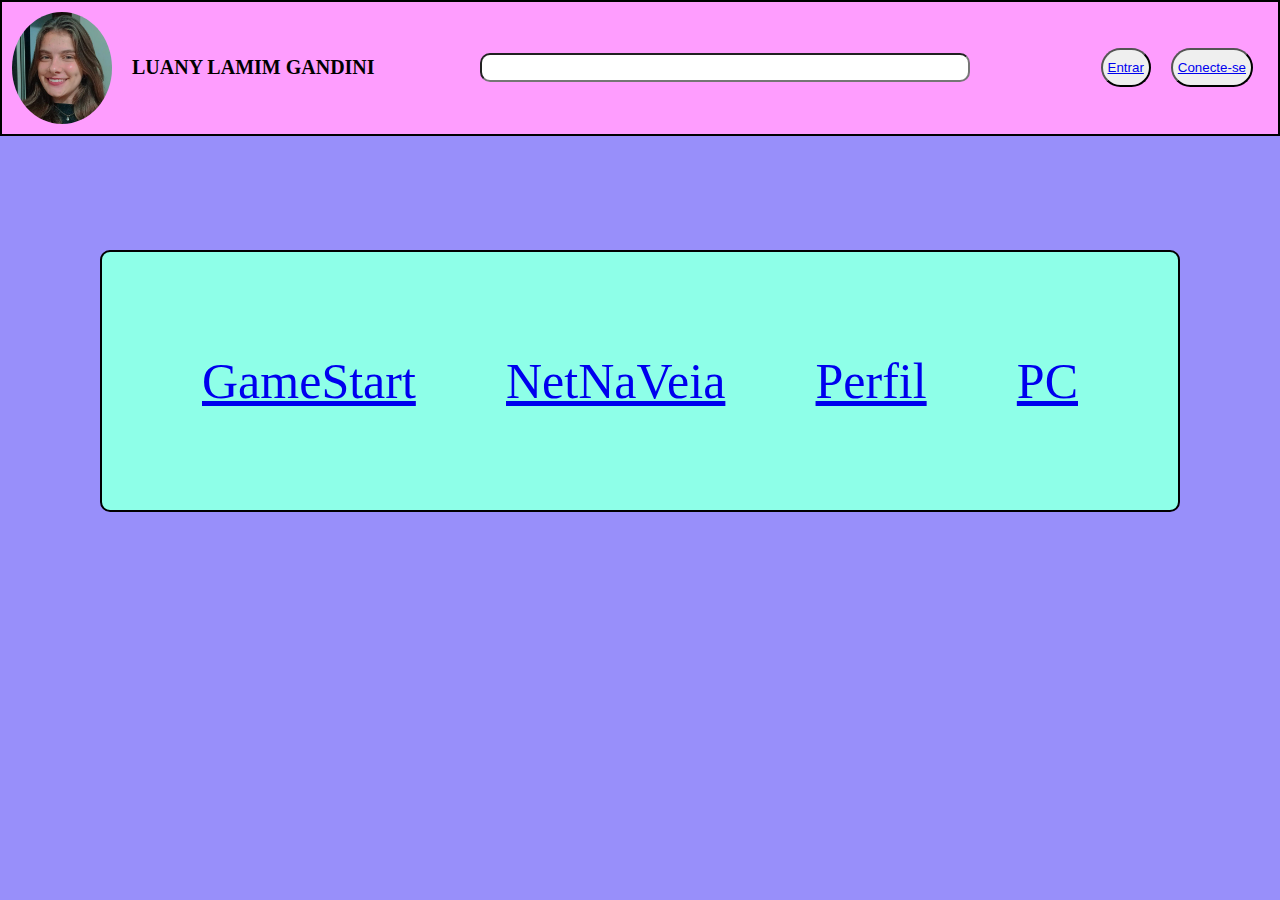
<file: index.html>
<!DOCTYPE html>
<html lang="pt-br">

<head>
    <meta charset="UTF-8">
    <meta http-equiv="X-UA-Compatible" content="IE=edge">
    <meta name="viewport" content="width=device-width, initial-scale=1.0">
    <title>PERFIL</title>
    <link rel="stylesheet" href="./estilo.css">
</head>

<body>
   <div>
         <header>
            <img src="./l.jfif" alt="">
            <h1>LUANY LAMIM GANDINI</h1>
         </header>
        <main>
            <input type="text">
            <link rel="stylesheet" href="../GameStart13.05/index.html">
        </main>
        <footer>
            <button name="button"><a href="https://scontent.fcgh1-1.fna.fbcdn.net/v/t1.6435-9/172962127_1185044915250701_4710377726399609018_n.jpg?_nc_cat=104&ccb=1-7&_nc_sid=973b4a&_nc_ohc=CKXVad998pUAX8MZDS6&_nc_ht=scontent.fcgh1-1.fna&oh=00_AfB4rOV_cl4NeKnK-bPJ7ATH5UUnp_5SgnIohHZk61MUxQ&oe=6442A91A">Entrar</a></button>
            <button name="button"><a href="https://content.invisioncic.com/v310067/monthly_2021_08/image.png.79fa87ab2f2cb4d3987b64b74cc42b9c.png">Conecte-se</a></button>
        </footer>
   </div> 
   <br>
   <br>
    <div class="background">
        <a href="./GameStart13.05/index.html">GameStart</a>
        <a href="./NetNaVeia/index.html">NetNaVeia</a>
        <a href="./Perfil/index.html">Perfil</a>
        <a href="./Site montando PC/index.html">PC</a>
    </div>
</body>
</html>
</file>
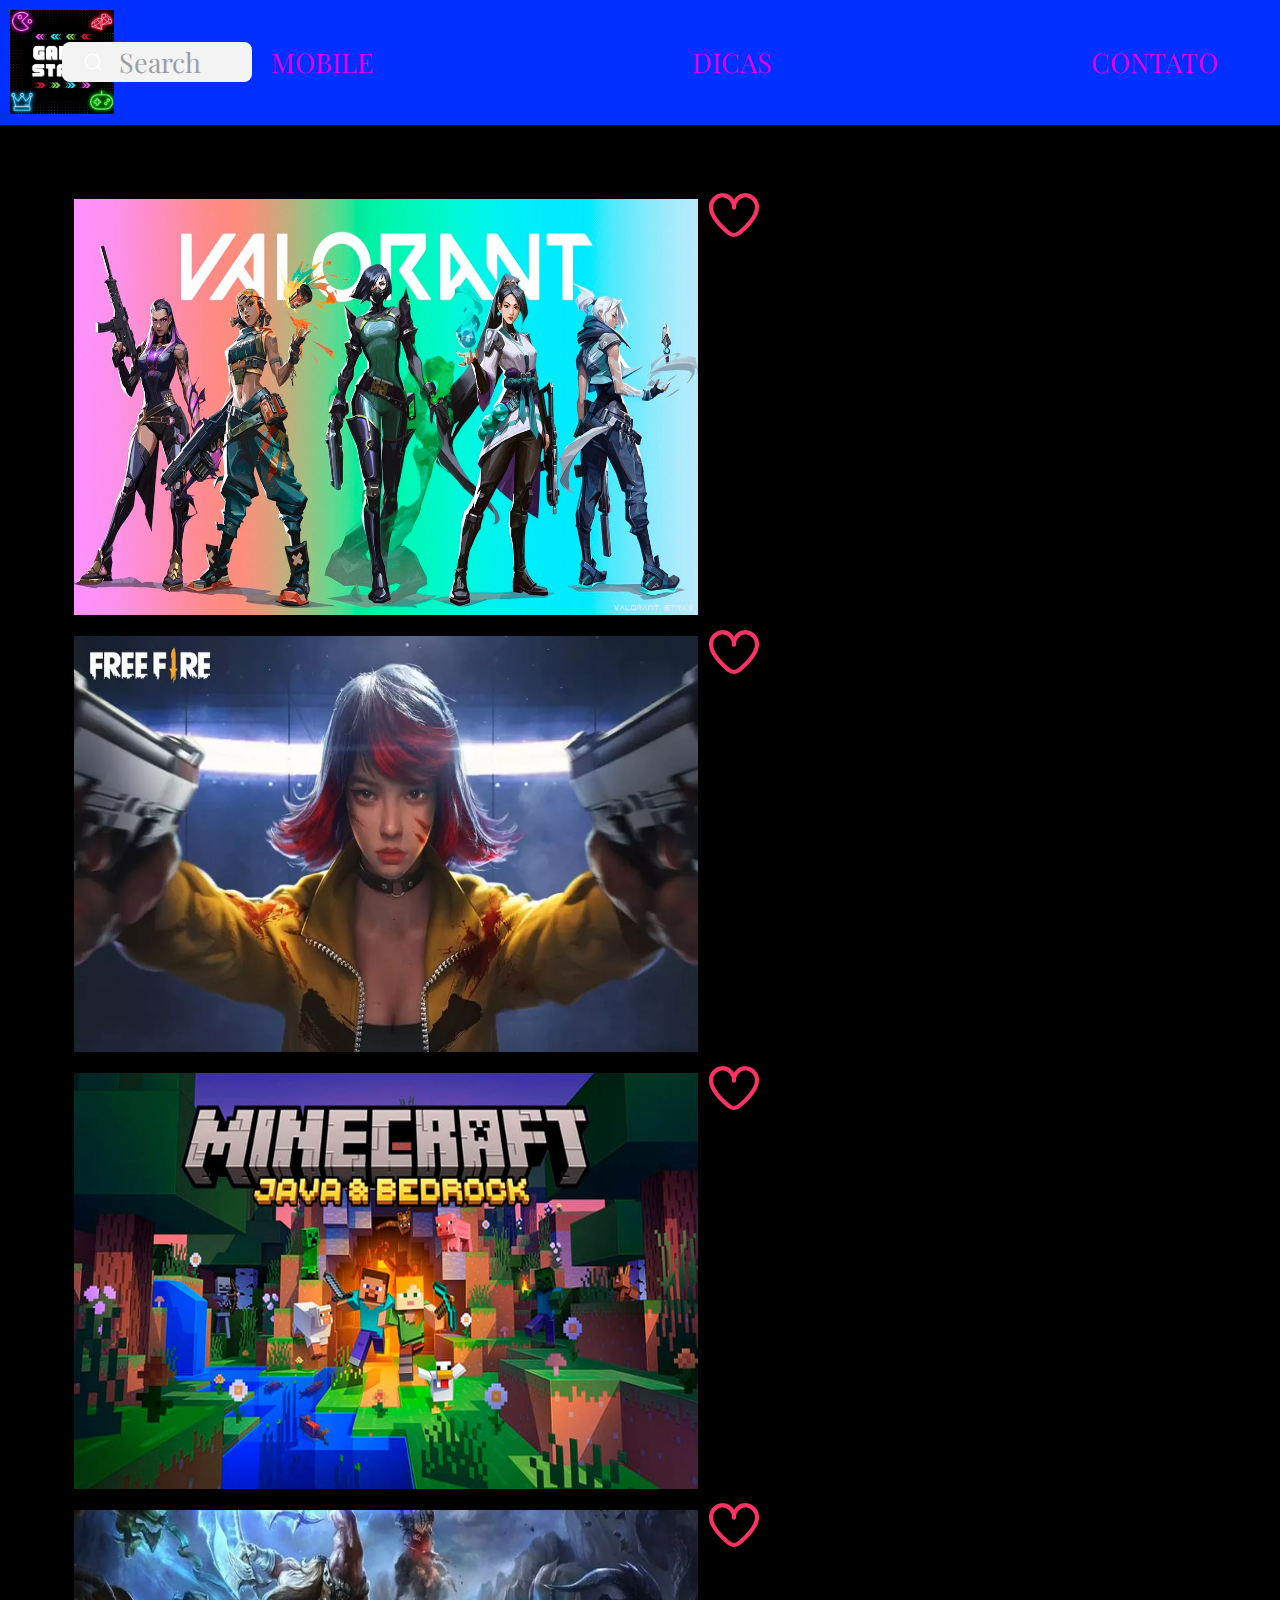
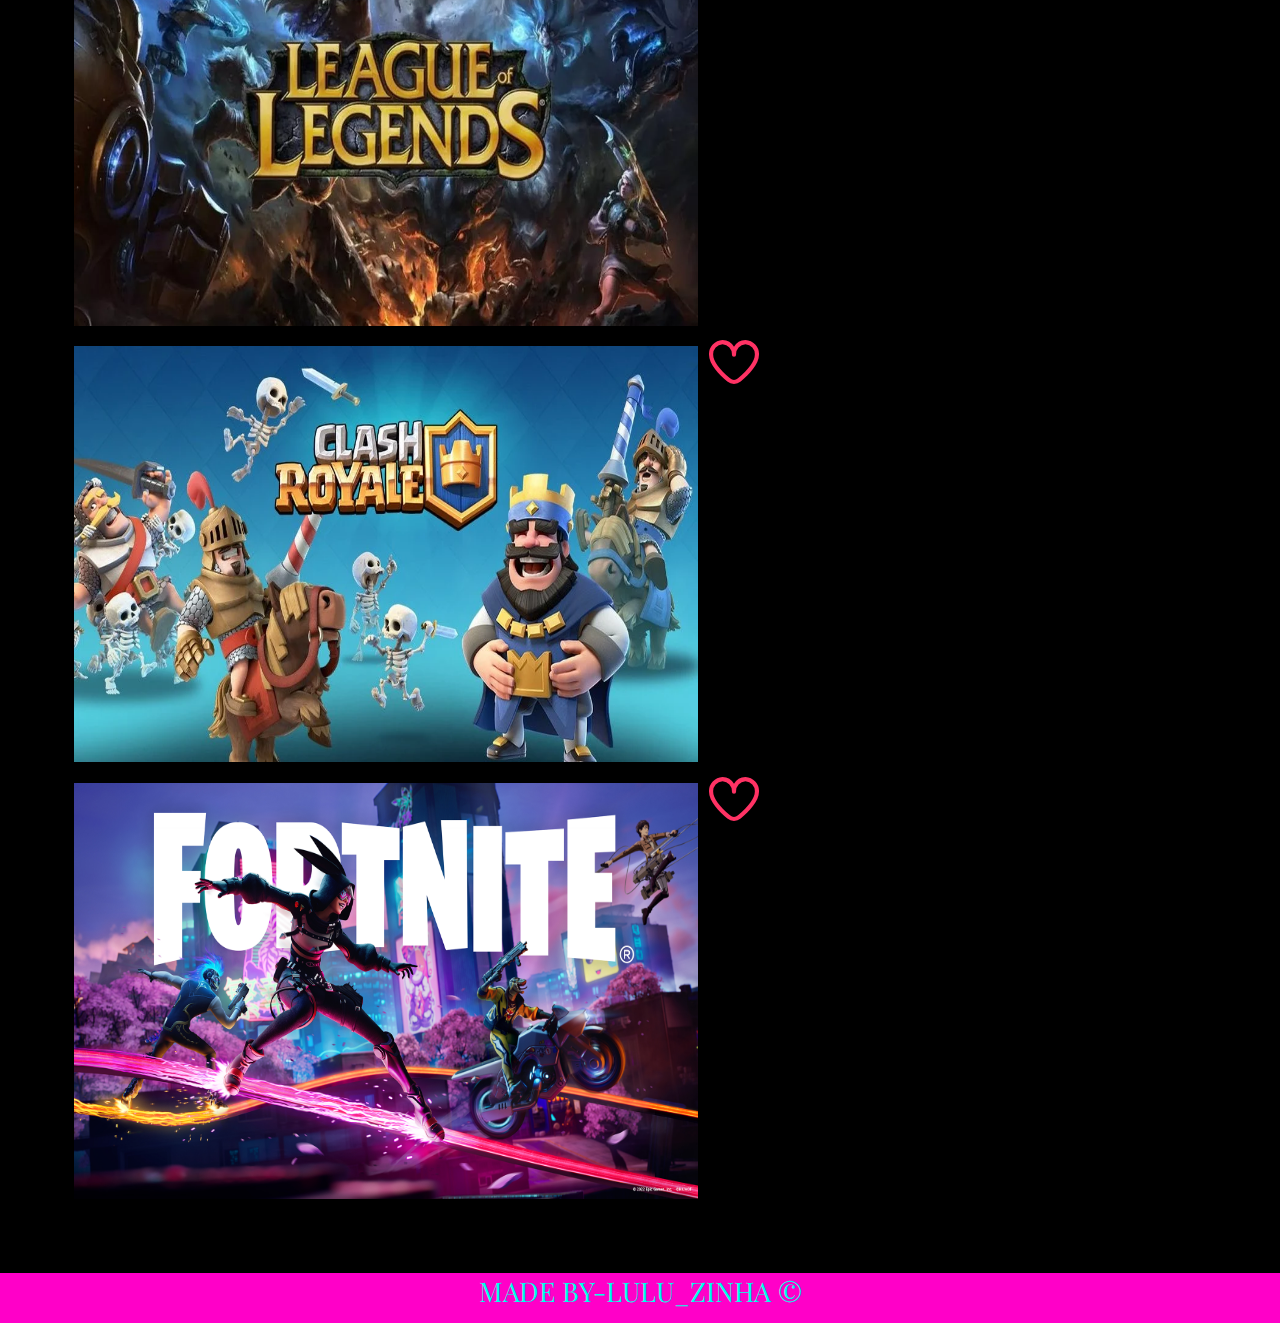
<file: GameStart13.05/index.html>
<!DOCTYPE html>
<html lang="pt-br">
<head>
        <meta name="author" content="Ya Garcia and Lulu_zinha">
             <title>GAMEBStart</title>
             <link rel="stylesheet" href="./css/stylegame.css">
             <link rel="preconnect" href="https://fonts.googleapis.com">
<link rel="preconnect" href="https://fonts.gstatic.com" crossorigin>
<link href="https://fonts.googleapis.com/css2?family=Playfair+Display&display=swap" rel="stylesheet">
</head>

<header>
  <figure>
        <img src="img/LOGO.jpg" alt="desapareceu"
          title="este é o logo do meu site">
  </figure>
  
      <div class="group">
      <svg class="icon" aria-hidden="true" viewBox="0 0 24 24"><g><path d="M21.53 20.47l-3.66-3.66C19.195 15.24 20 13.214 20 11c0-4.97-4.03-9-9-9s-9 4.03-9 9 4.03 9 9 9c2.215 0 4.24-.804 5.808-2.13l3.66 3.66c.147.146.34.22.53.22s.385-.073.53-.22c.295-.293.295-.767.002-1.06zM3.5 11c0-4.135 3.365-7.5 7.5-7.5s7.5 3.365 7.5 7.5-3.365 7.5-7.5 7.5-7.5-3.365-7.5-7.5z"></path></g></svg>
      <input placeholder="Search" type="search" class="input">
    </div>
                    <nav class="menu">
                      <a href="./mobile.html">MOBILE</a>
                      <a href="./dicas.html">DICAS</a>
                      <a href="./contato.html">CONTATO</a>
                    </nav>
      </header>
      <body>
            
                <main class="conteiner">
                  
                  <a href="./pages/valorant.html">  <img src="img/vavab9.png" alt="valorant"> </a>

                  <div class="con-like">
                    <input title="like" type="checkbox" class="like">
                    <div class="checkmark">
                      <svg viewBox="0 0 24 24" class="outline" xmlns="http://www.w3.org/2000/svg">
                        <path d="M17.5,1.917a6.4,6.4,0,0,0-5.5,3.3,6.4,6.4,0,0,0-5.5-3.3A6.8,6.8,0,0,0,0,8.967c0,4.547,4.786,9.513,8.8,12.88a4.974,4.974,0,0,0,6.4,0C19.214,18.48,24,13.514,24,8.967A6.8,6.8,0,0,0,17.5,1.917Zm-3.585,18.4a2.973,2.973,0,0,1-3.83,0C4.947,16.006,2,11.87,2,8.967a4.8,4.8,0,0,1,4.5-5.05A4.8,4.8,0,0,1,11,8.967a1,1,0,0,0,2,0,4.8,4.8,0,0,1,4.5-5.05A4.8,4.8,0,0,1,22,8.967C22,11.87,19.053,16.006,13.915,20.313Z"></path>
                      </svg>
                      <svg viewBox="0 0 24 24" class="filled" xmlns="http://www.w3.org/2000/svg">
                        <path d="M17.5,1.917a6.4,6.4,0,0,0-5.5,3.3,6.4,6.4,0,0,0-5.5-3.3A6.8,6.8,0,0,0,0,8.967c0,4.547,4.786,9.513,8.8,12.88a4.974,4.974,0,0,0,6.4,0C19.214,18.48,24,13.514,24,8.967A6.8,6.8,0,0,0,17.5,1.917Z"></path>
                      </svg>
                      <svg class="celebrate" width="100" height="100" xmlns="http://www.w3.org/2000/svg">
                        <polygon points="10,10 20,20" class="poly"></polygon>
                        <polygon points="10,50 20,50" class="poly"></polygon>
                        <polygon points="20,80 30,70" class="poly"></polygon>
                        <polygon points="90,10 80,20" class="poly"></polygon>
                        <polygon points="90,50 80,50" class="poly"></polygon>
                        <polygon points="80,80 70,70" class="poly"></polygon>
                      </svg>
                    </div>
                  </div>

                  <a href="./pages/freefire.html"><img src="img/free-fire.png" alt="free-fire"></a>

                  <div class="con-like">
                    <input title="like" type="checkbox" class="like">
                    <div class="checkmark">
                      <svg viewBox="0 0 24 24" class="outline" xmlns="http://www.w3.org/2000/svg">
                        <path d="M17.5,1.917a6.4,6.4,0,0,0-5.5,3.3,6.4,6.4,0,0,0-5.5-3.3A6.8,6.8,0,0,0,0,8.967c0,4.547,4.786,9.513,8.8,12.88a4.974,4.974,0,0,0,6.4,0C19.214,18.48,24,13.514,24,8.967A6.8,6.8,0,0,0,17.5,1.917Zm-3.585,18.4a2.973,2.973,0,0,1-3.83,0C4.947,16.006,2,11.87,2,8.967a4.8,4.8,0,0,1,4.5-5.05A4.8,4.8,0,0,1,11,8.967a1,1,0,0,0,2,0,4.8,4.8,0,0,1,4.5-5.05A4.8,4.8,0,0,1,22,8.967C22,11.87,19.053,16.006,13.915,20.313Z"></path>
                      </svg>
                      <svg viewBox="0 0 24 24" class="filled" xmlns="http://www.w3.org/2000/svg">
                        <path d="M17.5,1.917a6.4,6.4,0,0,0-5.5,3.3,6.4,6.4,0,0,0-5.5-3.3A6.8,6.8,0,0,0,0,8.967c0,4.547,4.786,9.513,8.8,12.88a4.974,4.974,0,0,0,6.4,0C19.214,18.48,24,13.514,24,8.967A6.8,6.8,0,0,0,17.5,1.917Z"></path>
                      </svg>
                      <svg class="celebrate" width="100" height="100" xmlns="http://www.w3.org/2000/svg">
                        <polygon points="10,10 20,20" class="poly"></polygon>
                        <polygon points="10,50 20,50" class="poly"></polygon>
                        <polygon points="20,80 30,70" class="poly"></polygon>
                        <polygon points="90,10 80,20" class="poly"></polygon>
                        <polygon points="90,50 80,50" class="poly"></polygon>
                        <polygon points="80,80 70,70" class="poly"></polygon>
                      </svg>
                    </div>
                  </div>
                    
                  <a href="./pages/minecraft.html"><img src="img/Minecraft.jpg" alt="Minecraft"></a>

                  <div class="con-like">
                    <input title="like" type="checkbox" class="like">
                    <div class="checkmark">
                      <svg viewBox="0 0 24 24" class="outline" xmlns="http://www.w3.org/2000/svg">
                        <path d="M17.5,1.917a6.4,6.4,0,0,0-5.5,3.3,6.4,6.4,0,0,0-5.5-3.3A6.8,6.8,0,0,0,0,8.967c0,4.547,4.786,9.513,8.8,12.88a4.974,4.974,0,0,0,6.4,0C19.214,18.48,24,13.514,24,8.967A6.8,6.8,0,0,0,17.5,1.917Zm-3.585,18.4a2.973,2.973,0,0,1-3.83,0C4.947,16.006,2,11.87,2,8.967a4.8,4.8,0,0,1,4.5-5.05A4.8,4.8,0,0,1,11,8.967a1,1,0,0,0,2,0,4.8,4.8,0,0,1,4.5-5.05A4.8,4.8,0,0,1,22,8.967C22,11.87,19.053,16.006,13.915,20.313Z"></path>
                      </svg>
                      <svg viewBox="0 0 24 24" class="filled" xmlns="http://www.w3.org/2000/svg">
                        <path d="M17.5,1.917a6.4,6.4,0,0,0-5.5,3.3,6.4,6.4,0,0,0-5.5-3.3A6.8,6.8,0,0,0,0,8.967c0,4.547,4.786,9.513,8.8,12.88a4.974,4.974,0,0,0,6.4,0C19.214,18.48,24,13.514,24,8.967A6.8,6.8,0,0,0,17.5,1.917Z"></path>
                      </svg>
                      <svg class="celebrate" width="100" height="100" xmlns="http://www.w3.org/2000/svg">
                        <polygon points="10,10 20,20" class="poly"></polygon>
                        <polygon points="10,50 20,50" class="poly"></polygon>
                        <polygon points="20,80 30,70" class="poly"></polygon>
                        <polygon points="90,10 80,20" class="poly"></polygon>
                        <polygon points="90,50 80,50" class="poly"></polygon>
                        <polygon points="80,80 70,70" class="poly"></polygon>
                      </svg>
                    </div>
                  </div>

                  <a href="./pages/lol.html"><img src="img/league-of-legends.png" alt="LOL"></a>

                  <div class="con-like">
                    <input title="like" type="checkbox" class="like">
                    <div class="checkmark">
                      <svg viewBox="0 0 24 24" class="outline" xmlns="http://www.w3.org/2000/svg">
                        <path d="M17.5,1.917a6.4,6.4,0,0,0-5.5,3.3,6.4,6.4,0,0,0-5.5-3.3A6.8,6.8,0,0,0,0,8.967c0,4.547,4.786,9.513,8.8,12.88a4.974,4.974,0,0,0,6.4,0C19.214,18.48,24,13.514,24,8.967A6.8,6.8,0,0,0,17.5,1.917Zm-3.585,18.4a2.973,2.973,0,0,1-3.83,0C4.947,16.006,2,11.87,2,8.967a4.8,4.8,0,0,1,4.5-5.05A4.8,4.8,0,0,1,11,8.967a1,1,0,0,0,2,0,4.8,4.8,0,0,1,4.5-5.05A4.8,4.8,0,0,1,22,8.967C22,11.87,19.053,16.006,13.915,20.313Z"></path>
                      </svg>
                      <svg viewBox="0 0 24 24" class="filled" xmlns="http://www.w3.org/2000/svg">
                        <path d="M17.5,1.917a6.4,6.4,0,0,0-5.5,3.3,6.4,6.4,0,0,0-5.5-3.3A6.8,6.8,0,0,0,0,8.967c0,4.547,4.786,9.513,8.8,12.88a4.974,4.974,0,0,0,6.4,0C19.214,18.48,24,13.514,24,8.967A6.8,6.8,0,0,0,17.5,1.917Z"></path>
                      </svg>
                      <svg class="celebrate" width="100" height="100" xmlns="http://www.w3.org/2000/svg">
                        <polygon points="10,10 20,20" class="poly"></polygon>
                        <polygon points="10,50 20,50" class="poly"></polygon>
                        <polygon points="20,80 30,70" class="poly"></polygon>
                        <polygon points="90,10 80,20" class="poly"></polygon>
                        <polygon points="90,50 80,50" class="poly"></polygon>
                        <polygon points="80,80 70,70" class="poly"></polygon>
                      </svg>
                    </div>
                  </div>

                  <a href="./pages/clash.html"><img src="img/clash.png" alt="clash"></a>

                  <div class="con-like">
                    <input title="like" type="checkbox" class="like">
                    <div class="checkmark">
                      <svg viewBox="0 0 24 24" class="outline" xmlns="http://www.w3.org/2000/svg">
                        <path d="M17.5,1.917a6.4,6.4,0,0,0-5.5,3.3,6.4,6.4,0,0,0-5.5-3.3A6.8,6.8,0,0,0,0,8.967c0,4.547,4.786,9.513,8.8,12.88a4.974,4.974,0,0,0,6.4,0C19.214,18.48,24,13.514,24,8.967A6.8,6.8,0,0,0,17.5,1.917Zm-3.585,18.4a2.973,2.973,0,0,1-3.83,0C4.947,16.006,2,11.87,2,8.967a4.8,4.8,0,0,1,4.5-5.05A4.8,4.8,0,0,1,11,8.967a1,1,0,0,0,2,0,4.8,4.8,0,0,1,4.5-5.05A4.8,4.8,0,0,1,22,8.967C22,11.87,19.053,16.006,13.915,20.313Z"></path>
                      </svg>
                      <svg viewBox="0 0 24 24" class="filled" xmlns="http://www.w3.org/2000/svg">
                        <path d="M17.5,1.917a6.4,6.4,0,0,0-5.5,3.3,6.4,6.4,0,0,0-5.5-3.3A6.8,6.8,0,0,0,0,8.967c0,4.547,4.786,9.513,8.8,12.88a4.974,4.974,0,0,0,6.4,0C19.214,18.48,24,13.514,24,8.967A6.8,6.8,0,0,0,17.5,1.917Z"></path>
                      </svg>
                      <svg class="celebrate" width="100" height="100" xmlns="http://www.w3.org/2000/svg">
                        <polygon points="10,10 20,20" class="poly"></polygon>
                        <polygon points="10,50 20,50" class="poly"></polygon>
                        <polygon points="20,80 30,70" class="poly"></polygon>
                        <polygon points="90,10 80,20" class="poly"></polygon>
                        <polygon points="90,50 80,50" class="poly"></polygon>
                        <polygon points="80,80 70,70" class="poly"></polygon>
                      </svg>
                    </div>
                  </div>
                        
                  <a href="./pages/fortnite.html"><img src="img/fortnite.png" alt="fortnite"></a>

                  <div class="con-like">
                    <input title="like" type="checkbox" class="like">
                    <div class="checkmark">
                      <svg viewBox="0 0 24 24" class="outline" xmlns="http://www.w3.org/2000/svg">
                        <path d="M17.5,1.917a6.4,6.4,0,0,0-5.5,3.3,6.4,6.4,0,0,0-5.5-3.3A6.8,6.8,0,0,0,0,8.967c0,4.547,4.786,9.513,8.8,12.88a4.974,4.974,0,0,0,6.4,0C19.214,18.48,24,13.514,24,8.967A6.8,6.8,0,0,0,17.5,1.917Zm-3.585,18.4a2.973,2.973,0,0,1-3.83,0C4.947,16.006,2,11.87,2,8.967a4.8,4.8,0,0,1,4.5-5.05A4.8,4.8,0,0,1,11,8.967a1,1,0,0,0,2,0,4.8,4.8,0,0,1,4.5-5.05A4.8,4.8,0,0,1,22,8.967C22,11.87,19.053,16.006,13.915,20.313Z"></path>
                      </svg>
                      <svg viewBox="0 0 24 24" class="filled" xmlns="http://www.w3.org/2000/svg">
                        <path d="M17.5,1.917a6.4,6.4,0,0,0-5.5,3.3,6.4,6.4,0,0,0-5.5-3.3A6.8,6.8,0,0,0,0,8.967c0,4.547,4.786,9.513,8.8,12.88a4.974,4.974,0,0,0,6.4,0C19.214,18.48,24,13.514,24,8.967A6.8,6.8,0,0,0,17.5,1.917Z"></path>
                      </svg>
                      <svg class="celebrate" width="100" height="100" xmlns="http://www.w3.org/2000/svg">
                        <polygon points="10,10 20,20" class="poly"></polygon>
                        <polygon points="10,50 20,50" class="poly"></polygon>
                        <polygon points="20,80 30,70" class="poly"></polygon>
                        <polygon points="90,10 80,20" class="poly"></polygon>
                        <polygon points="90,50 80,50" class="poly"></polygon>
                        <polygon points="80,80 70,70" class="poly"></polygon>
                      </svg>
                    </div>
                  </div>
                  
                </main>
      </body> 
    <footer>
          <p> MADE BY-LULU_ZINHA &copy;</p>
    </footer>
</html>
</file>
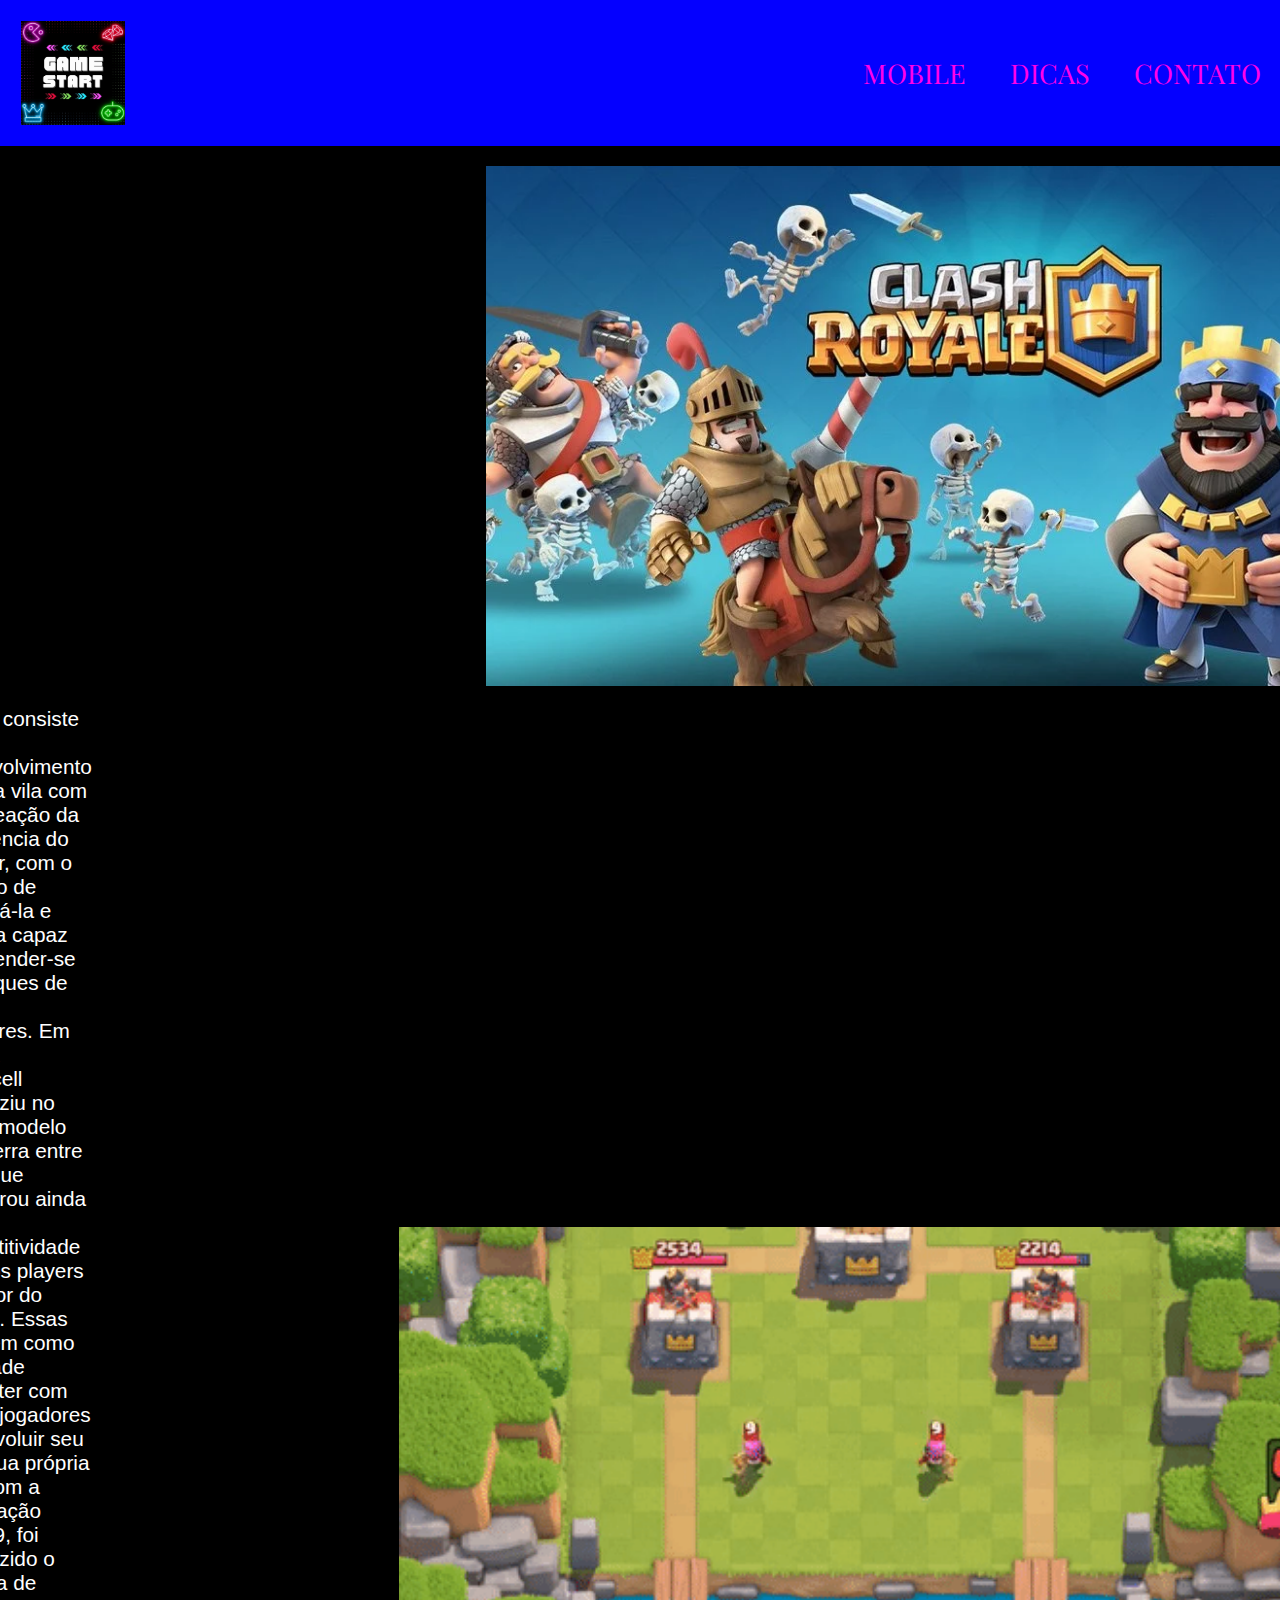
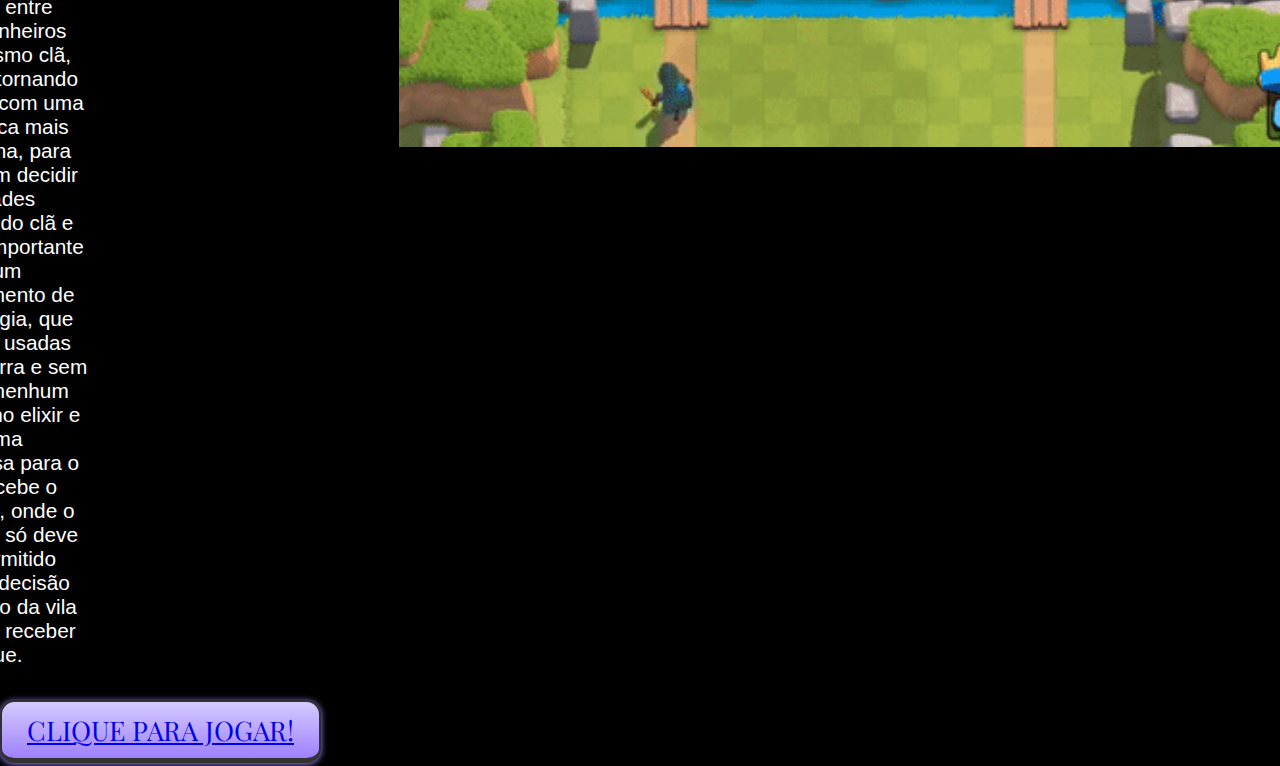
<file: GameStart13.05/pages/clash.html>
<!DOCTYPE html>
<html lang="pt-BR">
<head>
    <title>GameStart</title>
    <link rel="stylesheet" href="../css/pages.css">
    <link rel="preconnect" href="https://fonts.googleapis.com">
<link rel="preconnect" href="https://fonts.gstatic.com" crossorigin>
<link href="https://fonts.googleapis.com/css2?family=Playfair+Display&display=swap" rel="stylesheet">
</head>
</head>
<div>
    <header>
        <figure>
            <a href="../index.html"><img src="../img/LOGO.jpg" alt="desapareceu"></a>         
        </figure>
        <nav>
            <a href="./mobile.html">MOBILE</a>
            <a href="./dicas.html">DICAS</a>
            <a href="./contato.html">CONTATO</a>
        </nav>
    </div>
    </header>
     <body>
        <article>
            <img class="tres" src="../img/clash.png" alt="clash"> 
            <p>
                O jogo consiste no desenvolvimento de uma vila com a nomeação da preferência do jogador, com o objetivo de melhorá-la e torná-la capaz de defender-se de ataques de outros jogadores. 
                Em 2014 a Supercell introduziu no jogo o modelo de Guerra entre Clãs, que aprimorou ainda mais a competitividade entre os players ao redor do mundo. Essas vilas tem como finalidade combater com outros jogadores para evoluir seu clã e sua própria vila. 
                Com a atualização 8.332.9, foi introduzido o sistema de ataque entre companheiros do mesmo clã, assim tornando o jogo com uma dinâmica mais moderna, para também decidir rivalidades dentro do clã e mais importante como um treinamento de estratégia, 
                que seriam usadas na guerra e sem haver nenhum custo no elixir e nenhuma despesa para o que recebe o ataque, onde o ataque só deve ser permitido com a decisão do dono da vila que irá receber o ataque.
            <img class= "dois" src="../gif/clash.gif" alt="clash"></a>
        
            <div class="container">
                <br>
                <button><a href="https://clash.com/pt">CLIQUE PARA JOGAR!</a></button>
              
              </div>
        
        </article>
       
     </body>

</html>
</file>
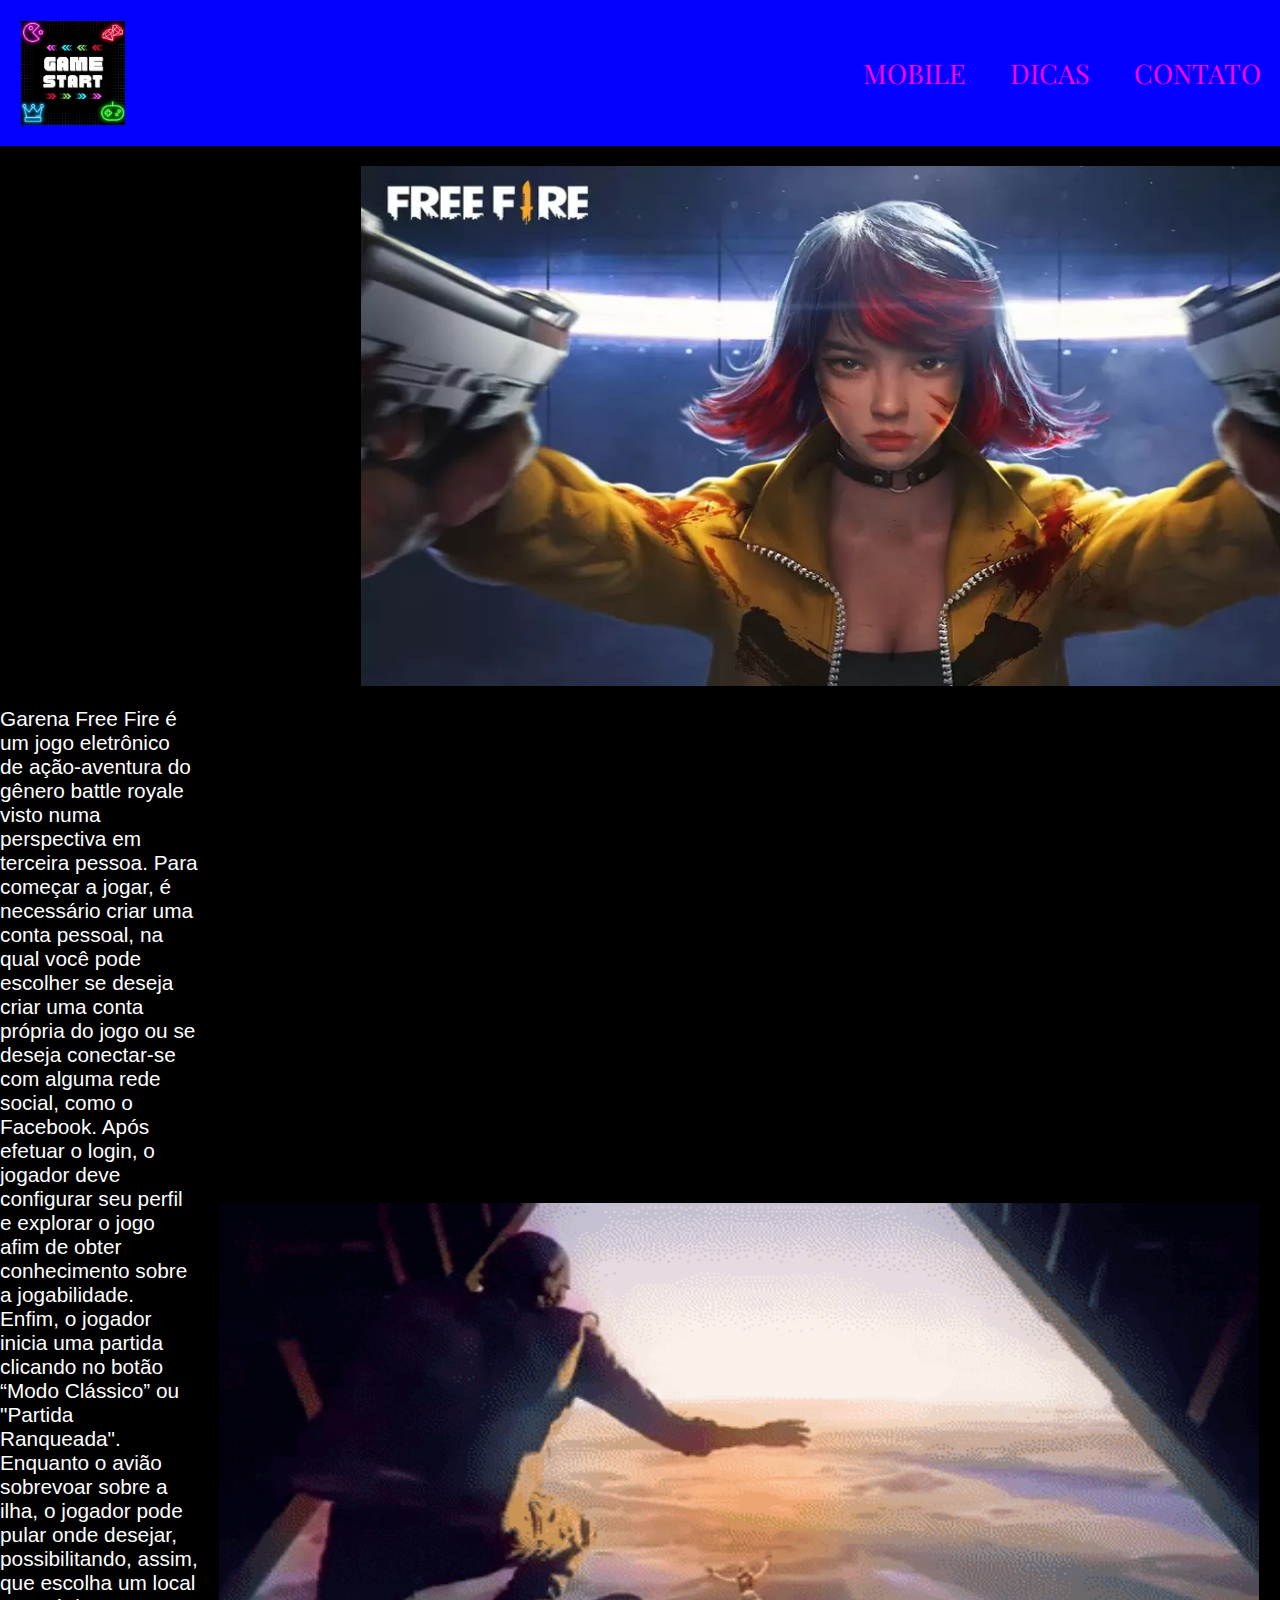
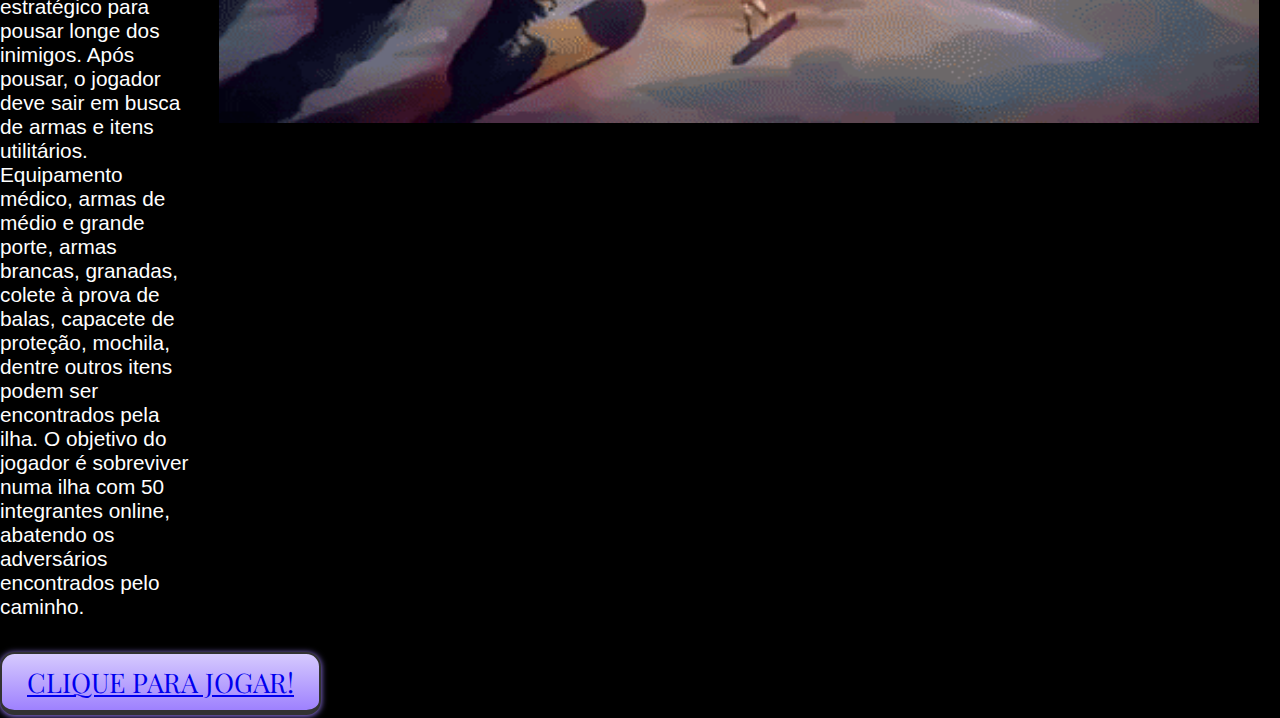
<file: GameStart13.05/pages/freefire.html>
<!DOCTYPE html>
<html lang="pt-BR">
<head>
    <title>GameStart</title>
    <link rel="stylesheet" href="../css/pages.css">
    <link rel="preconnect" href="https://fonts.googleapis.com">
<link rel="preconnect" href="https://fonts.gstatic.com" crossorigin>
<link href="https://fonts.googleapis.com/css2?family=Playfair+Display&display=swap" rel="stylesheet">
</head>
</head>
<div>
    <header>
        <figure>
            <a href="../index.html"><img src="../img/LOGO.jpg" alt="desapareceu"></a>         
        </figure>
        <nav>
            <a href="./mobile.html">MOBILE</a>
            <a href="./dicas.html">DICAS</a>
            <a href="./contato.html">CONTATO</a>
        </nav>
    </div>
    </header>
     <body>
        <article>
            <a href=""> <img class="ff" src="../img/free-fire.png" alt="freefire"></a> 
            <p>
                Garena Free Fire é um jogo eletrônico de ação-aventura do gênero battle royale visto numa perspectiva em terceira pessoa. 
                Para começar a jogar, é necessário criar uma conta pessoal, na qual você pode escolher se deseja criar uma conta própria do jogo ou se deseja conectar-se com alguma rede social, como o Facebook.
                Após efetuar o login, o jogador deve configurar seu perfil e explorar o jogo afim de obter conhecimento sobre a jogabilidade. Enfim, o jogador inicia uma partida clicando no botão “Modo Clássico” ou "Partida Ranqueada".
                Enquanto o avião sobrevoar sobre a ilha, o jogador pode pular onde desejar, possibilitando, assim, que escolha um local estratégico para pousar longe dos inimigos. Após pousar, o jogador deve sair em busca de armas e itens utilitários. 
                Equipamento médico, armas de médio e grande porte, armas brancas, granadas, colete à prova de balas, capacete de proteção, mochila, dentre outros itens podem ser encontrados pela ilha. 
                O objetivo do jogador é sobreviver numa ilha com 50 integrantes online, abatendo os adversários encontrados pelo caminho.
            <a href=""> <img class="free" src="../gif/free fire.gif" alt="free fire"></a>
        
            <div class="container">
                <br>
                <button><a href="https://www.ld-space.com/br/games/mobile/free-fire?channel=900057&gclid=CjwKCAjw9pGjBhB-EiwAa5jl3CVsPmADMVRx0lPqCN1VKJv17OGFFbK-Ppdyijacy8tpPlzkqzJgHBoCbz4QAvD_BwE">CLIQUE PARA JOGAR!</a></button>
              
              </div>
        
        </article>
       
     </body>

</html>
</file>
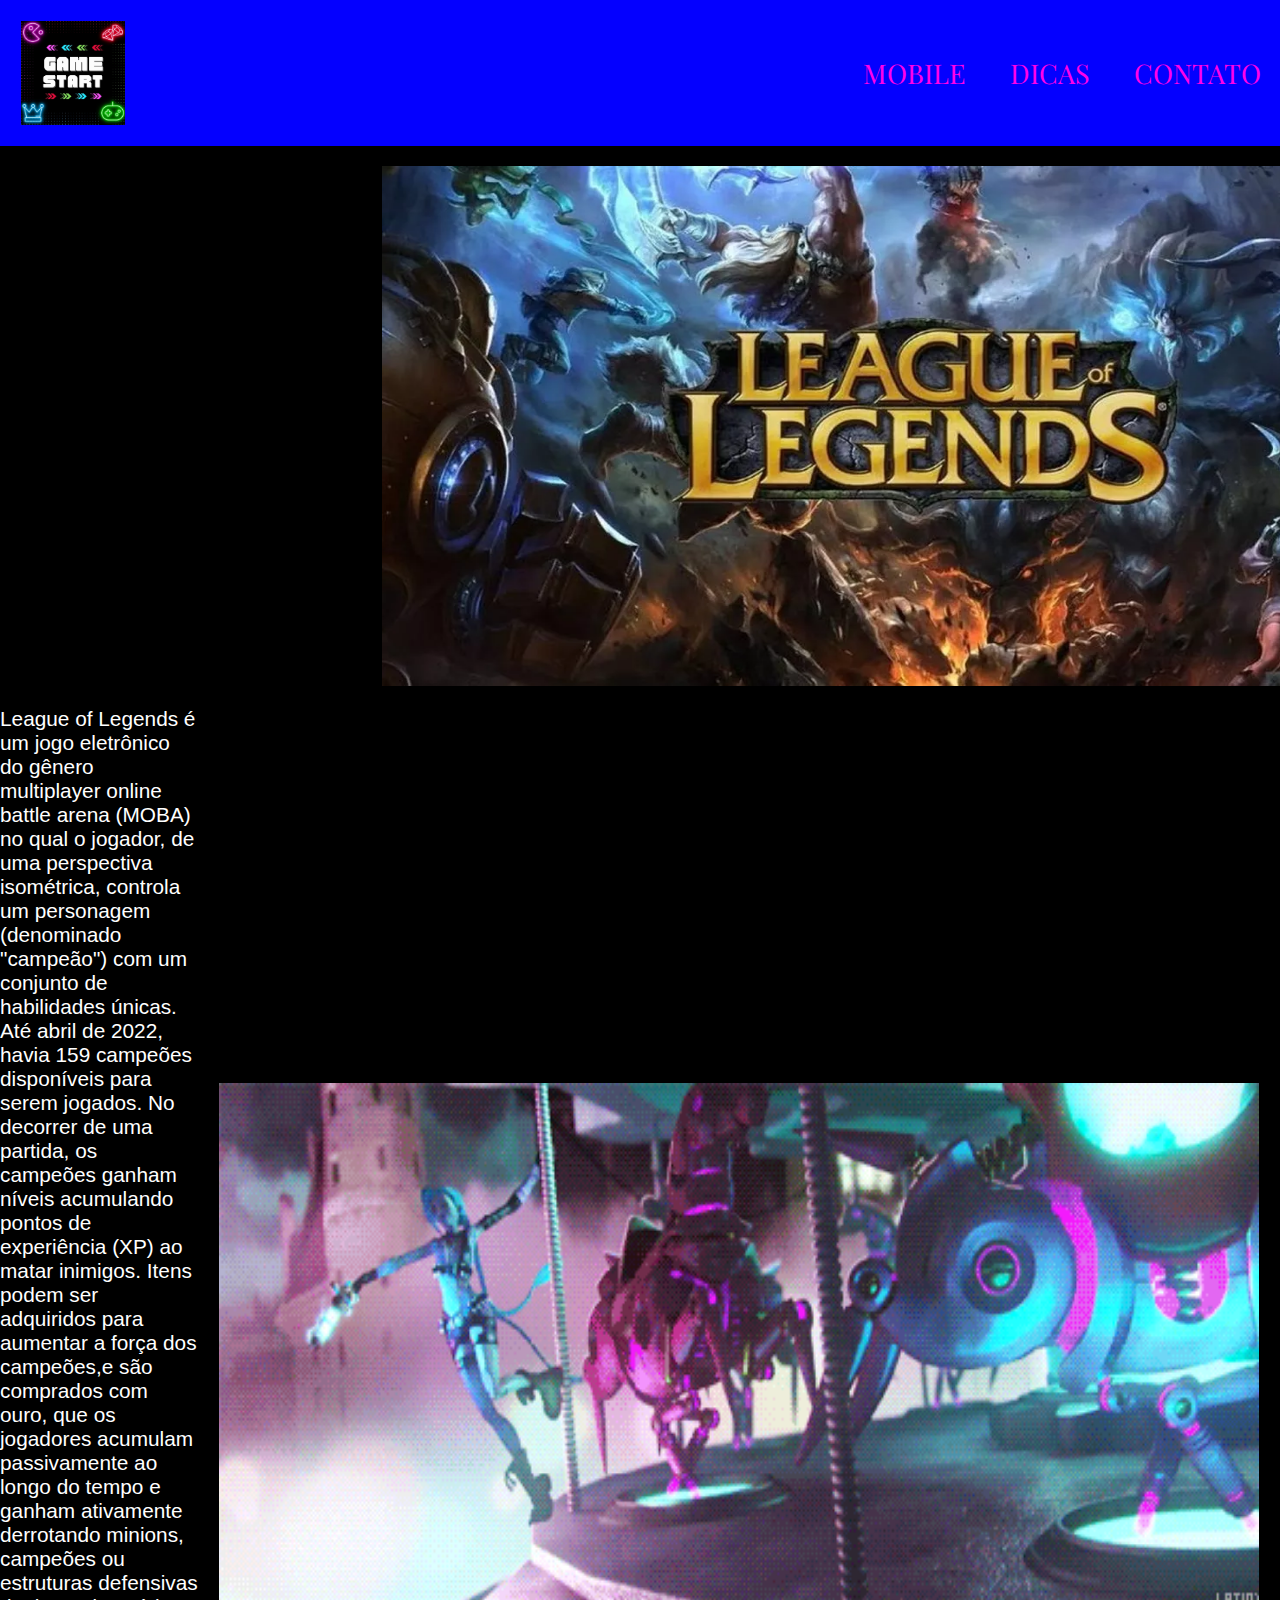
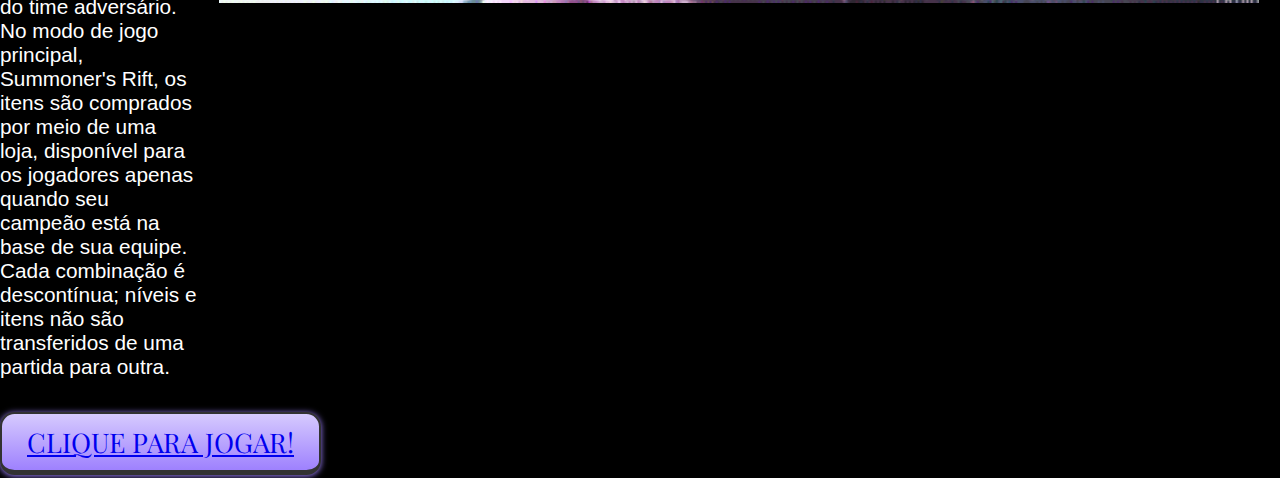
<file: GameStart13.05/pages/lol.html>
<!DOCTYPE html>
<html lang="pt-BR">
<head>
    <title>GameStart</title>
    <link rel="stylesheet" href="../css/pages.css">
    <link rel="preconnect" href="https://fonts.googleapis.com">
<link rel="preconnect" href="https://fonts.gstatic.com" crossorigin>
<link href="https://fonts.googleapis.com/css2?family=Playfair+Display&display=swap" rel="stylesheet">
</head>
</head>
<div>
    <header>
        <figure>
            <a href="../index.html"><img src="../img/LOGO.jpg" alt="desapareceu"></a>        
        </figure>
        <nav>
            <a href="./mobile.html">MOBILE</a>
            <a href="./dicas.html">DICAS</a>
            <a href="./contato.html">CONTATO</a>
        </nav>
    </div>
    </header>
     <body>
        <article>
            <a href=""> <img class="lol" src="../img/league-of-legends.png" alt="LOL"></a> 
            <p>
                League of Legends é um jogo eletrônico do gênero multiplayer online battle arena (MOBA) no qual o jogador, de uma perspectiva isométrica, controla um personagem (denominado "campeão") com um conjunto de habilidades únicas.
                Até abril de 2022, havia 159 campeões disponíveis para serem jogados.
                No decorrer de uma partida, os campeões ganham níveis acumulando pontos de experiência (XP) ao matar inimigos.
                Itens podem ser adquiridos para aumentar a força dos campeões,e são comprados com ouro, que os jogadores acumulam passivamente ao longo do tempo e ganham ativamente derrotando minions, campeões ou estruturas defensivas do time adversário.
                No modo de jogo principal, Summoner's Rift, os itens são comprados por meio de uma loja, disponível para os jogadores apenas quando seu campeão está na base de sua equipe.
                Cada combinação é descontínua; níveis e itens não são transferidos de uma partida para outra.
            <a href=""> <img class="yag" src="../gif/LOL.gif" alt="LOL"></a>
        
            <div class="container">
                <br>
            <button><a href="https://www.leagueoflegends.com/pt-br/">CLIQUE PARA JOGAR!</a></button>
              
              </div>
        
        </article>
       
     </body>

</html>
</file>
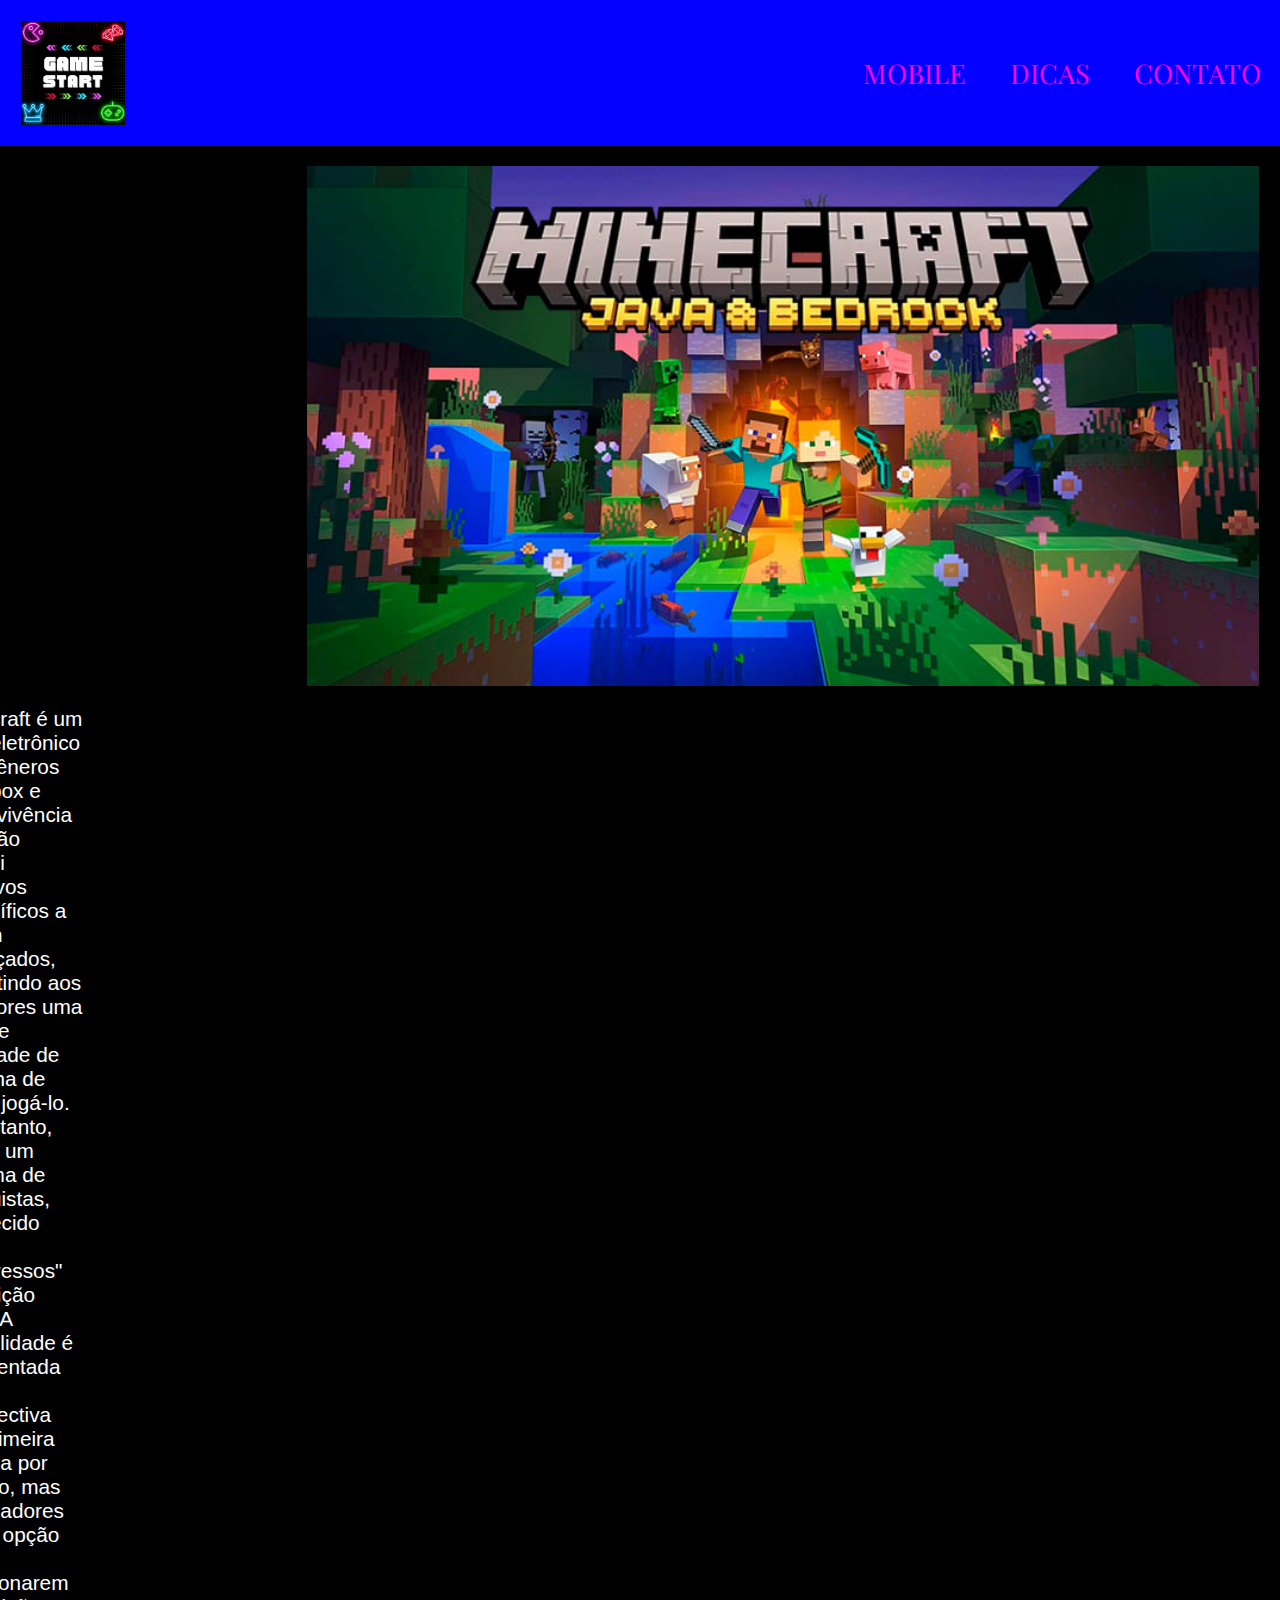
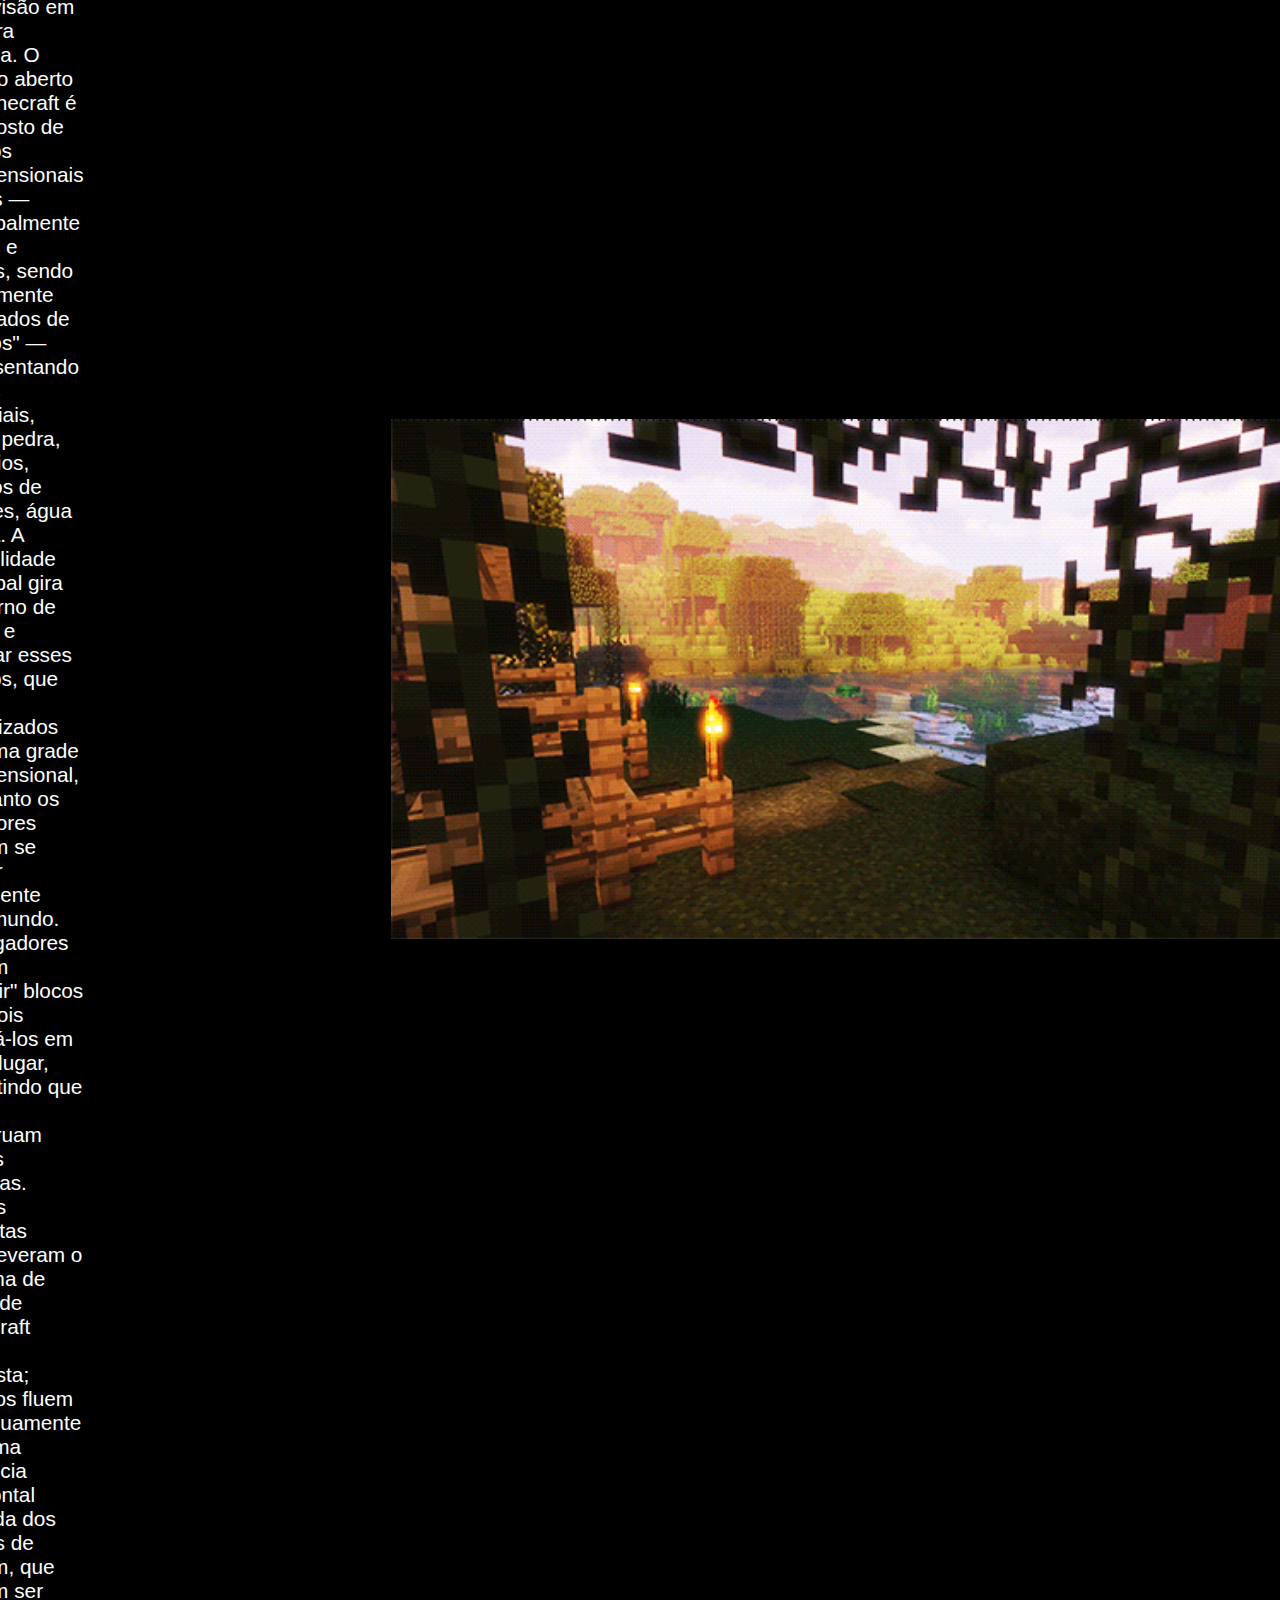
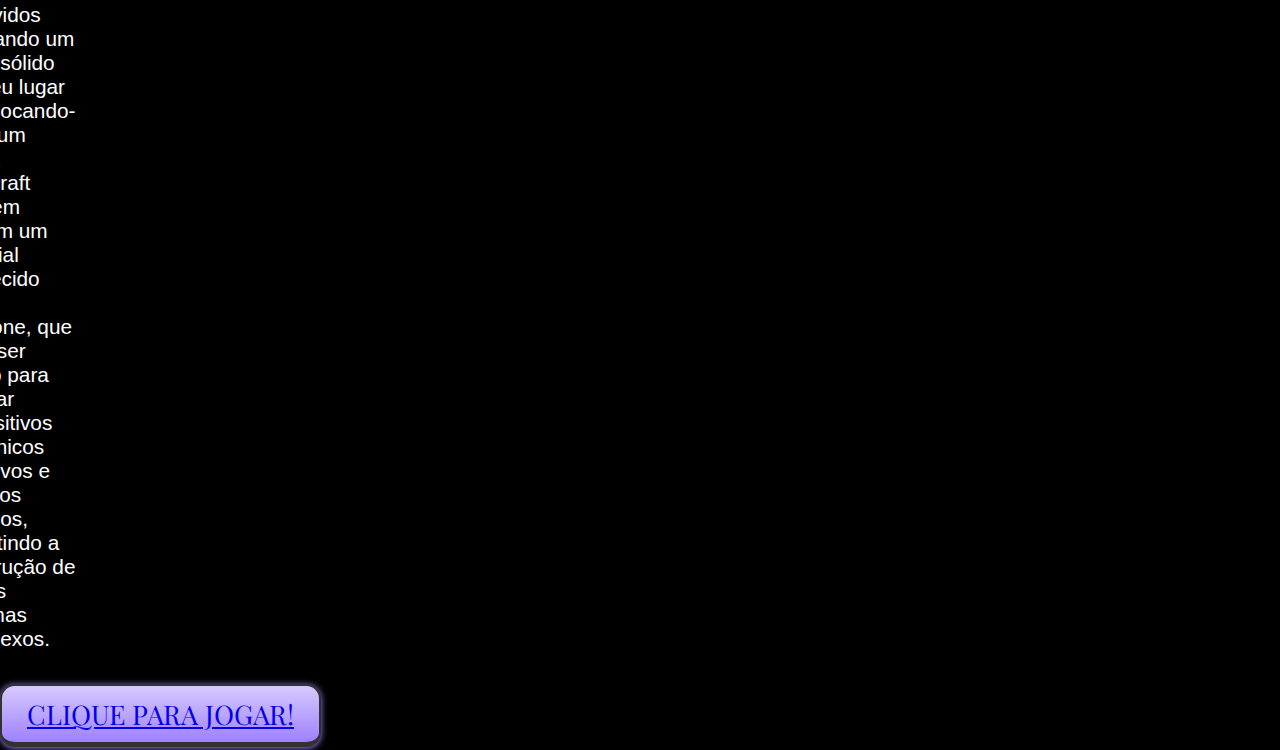
<file: GameStart13.05/pages/minecraft.html>
<!DOCTYPE html>
<html lang="pt-BR">
<head>
    <title>GameStart</title>
    <link rel="stylesheet" href="../css/pages.css">
    <link rel="preconnect" href="https://fonts.googleapis.com">
<link rel="preconnect" href="https://fonts.gstatic.com" crossorigin>
<link href="https://fonts.googleapis.com/css2?family=Playfair+Display&display=swap" rel="stylesheet">
</head>
</head>
<div>
    <header>
        <figure>
            <a href="../index.html"><img src="../img/LOGO.jpg" alt="desapareceu"></a>
        </figure>
        <nav>
            <a href="./mobile.html">MOBILE</a>
            <a href="./dicas.html">DICAS</a>
            <a href="./contato.html">CONTATO</a>
        </nav>
    </div>
    </header>
     <body>
        <article>
             <img class="jg" src="../img/Minecraft.jpg" alt="Minecraft"></a> 
            <p>
                Minecraft é um jogo eletrônico dos gêneros sandbox e sobrevivência que não possui objetivos específicos a serem alcançados, permitindo aos jogadores uma grande liberdade de escolha de como jogá-lo.
                No entanto, existe um sistema de conquistas, conhecido como "progressos" na edição Java. A jogabilidade é apresentada numa perspectiva em primeira pessoa por padrão, mas os jogadores têm a opção de selecionarem uma visão em terceira pessoa.
                O mundo aberto de Minecraft é composto de objetos tridimensionais brutos — principalmente cubos e fluidos, sendo comumente chamados de "blocos" — representando vários materiais, como pedra, minérios, troncos de árvores, água e lava. 
                A jogabilidade principal gira em torno de pegar e colocar esses objetos, que são organizados em uma grade tridimensional, enquanto os jogadores podem se mover livremente pelo mundo. 
                Os jogadores podem "extrair" blocos e depois colocá-los em outro lugar, permitindo que eles construam coisas distintas.
                Muitos analistas descreveram o sistema de física de Minecraft como irrealista; líquidos fluem continuamente por uma distância horizontal limitada dos blocos de origem, que podem ser removidos colocando um bloco sólido em seu lugar ou colocando-o em um balde. 
                Minecraft também contém um material conhecido como redstone, que pode ser usado para fabricar dispositivos mecânicos primitivos e circuitos elétricos, permitindo a construção de muitos sistemas complexos.
             <img class="mc" src="../gif/gif minecraft.gif" alt="minecraft"></a>
        
            <div class="container">
                <br>
                <button><a href="https://www.minecraft.net/pt-br/download">CLIQUE PARA JOGAR!</a></button>
              
              </div>
        
        </article>
       
     </body>

</html>
</file>
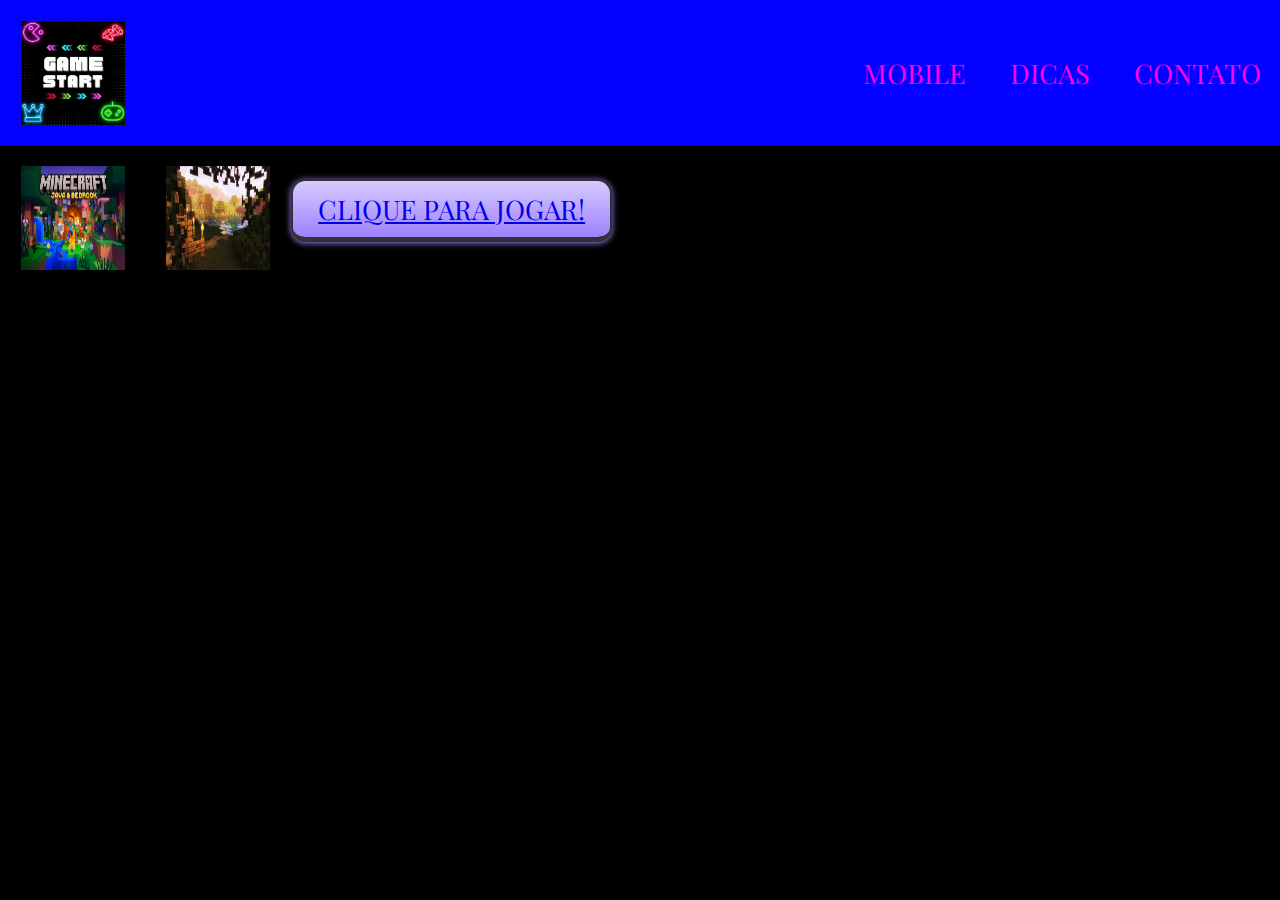
<file: GameStart13.05/pages/snake.html>
<!DOCTYPE html>
<html lang="pt-BR">
<head>
    <title>GameStart</title>
    <link rel="stylesheet" href="../css/pages.css">
    <link rel="preconnect" href="https://fonts.googleapis.com">
<link rel="preconnect" href="https://fonts.gstatic.com" crossorigin>
<link href="https://fonts.googleapis.com/css2?family=Playfair+Display&display=swap" rel="stylesheet">
</head>
</head>
<div>
    <header>
        <figure>
            <a href="../index.html"><img src="../img/LOGO.jpg" alt="desapareceu"></a>
        </figure>
        <nav>
            <a href="./mobile.html">MOBILE</a>
            <a href="./dicas.html">DICAS</a>
            <a href="./contato.html">CONTATO</a>
        </nav>
    </div>
    </header>
     <body>
        <article>
            <a href=""> <img class="image" src="../img/Minecraft.jpg" alt="snake"></a> 
            <p>
                
            <a href=""> <img src="../gif/gif minecraft.gif" alt="minecraft"></a>
        
            <div class="container">
                <br>
                <button><a href="https://www.minecraft.net/pt-br/download">CLIQUE PARA JOGAR!</a></button>
              
              </div>
        
        </article>
       
     </body>

</html>
</file>
<file: estilo.css>
*{
  padding: 0;
  margin: 0;
  outline: 0;
  box-sizing: border-box;
}
html,body{
  font-size: 62.5%;
  font-family: 'Times New Roman', Times, serif;
  text-rendering: optimizeLegibility;
}
img{
  width: 10rem;
  border-radius: 50%;
  margin: 1rem;
}
h1{
  font-size: 2rem;
  margin: 0 0 0 1rem;
}
div{
  display: flex;
  justify-content: space-between;
  background-color: rgb(254, 157, 254);
  border: solid 0.2rem black;
}
header{
  display: flex;
  justify-content: center;
  align-items: center;
}
main{
  display: flex;
  align-items: center;
  justify-content: center;
}
main,input{
  width: 50rem;
  right: 20rem;
  border-radius: 1rem;
  padding: 0.5rem 0.5rem 0.5rem 0.5rem;
}
footer{
  display: flex;
  align-items: center;
  justify-content: center;
  margin: 0 1rem;
}
footer,button{
  margin: 0 1rem;
  padding: 1rem 0.5rem 1rem 0.5rem;
  border-radius: 2rem;
}
.background{
  font-size: 5rem;
  background-color: rgb(142, 255, 232);
  padding:10rem;
  border-radius: 1rem;
  margin-left: 10rem;
  margin-right: 10rem;
  margin-bottom:10rem;
  margin-top:10rem;
  border: solid 0.2rem black;
}
body{
  background-color: rgb(152, 143, 250);
}
</file>
<file: GameStart13.05/css/stylegame.css>
* {  
    margin: 0;
    padding: 0;
    outline: 0;
    box-sizing: border-box;
    font-family: 'Playfair Display', serif;
    font-size: 1.3rem;
}
header{
    background-color: #002fff;
    display: flex;
    justify-content: space-between;
    color: rgb(153, 0, 255);   
    align-items: center;
}
.menu {
    display: flex;
    justify-content: space-between;
    width: 50rem;
    margin-right: 3rem;
}
nav > a{
    color: rgb(225, 0, 233);
    text-decoration: none;
    margin-left: 0.9rem;    
    justify-content: space-evenly;
}
nav > a:hover{
    color: rgb(0, 230, 88);
    font-size: 1.6rem;
    margin: 0.9rem;
}
img {
    width: 5px;
    }    
figure{
    width: 2rem;
    margin-right: 1rem;
}
figure > img{
    width: 5rem;
    height: 5rem;
}
footer{
    background-color: #ff00c8;
    color: rgb(0, 255, 234);
    text-align: center;
    height: 50px;
}
 body{
    background-color: #000000;
 }
img{
    width: 30rem;
    height: 20rem;
    display: flex;
    margin: 0.5rem;
    text-align: center;
}
main{
    display: flex;
    margin: 5%;
    flex-wrap: wrap;
}
.btn {
    display: flex;
    align-items: center;
    justify-content: center;
    width: 50px;
    height: 50px;
    border-radius: 10px;
    border: none;
    background-color: transparent;
    position: relative;
  }
  .btn::after {
    content: 'like';
    width: fit-content;
    height: fit-content;
    position: absolute;
    font-size: 15px;
    color: white;
    font-family: 'Lucida Sans', 'Lucida Sans Regular', 'Lucida Grande', 'Lucida Sans Unicode', Geneva, Verdana, sans-serif;
    opacity: 0;
    visibility: hidden;
    transition: .2s linear;
    top: 115%;
  }
  .icon {
    width: 30px;
    height: 30px;
    transition: .2s linear;
  }
  .icon path {
    fill: white;
    transition: .2s linear;
  }
  .btn:hover > .icon {
    transform: scale(1.2);
  }
  .btn:hover > .icon path {
    fill: rgb(177, 139, 189);
  }
  .btn:hover::after {
    visibility: visible;
    opacity: 1;
    top: 105%;
  }
  .group {
    display: flex;
    line-height: 50px;
    align-items: center;
    position: relative;
    max-width: 190px;
   }
   .input {
    width: 100%;
    height: 40px;
    line-height: 28px;
    padding: 0 1rem;
    padding-left: 2.5rem;
    border: 5px solid transparent;
    border-radius: 8px;
    outline: none;
    background-color: #f3f3f4;
    color: #0d0c22;
    transition: .3s ease;
   }
   .input::placeholder {
    color: #9e9ea7;
   }
   .input:focus, input:hover {
    outline: none;
    border-color: rgba(234,76,137,0.4);
    background-color: #fff;
    box-shadow: 0 0 0 4px rgb(234 76 137 / 10%);
   }

   .icon {
    position: absolute;
    left: 1rem;
    fill: #9e9ea7;
    width: 1rem;
    height: 1rem;
   }
   
   .con-like {
    --red: rgb(255, 50, 100);
    position: relative;
    width: 50px;
    height: 50px;
  }
  
  .con-like .like {
    position: absolute;
    width: 100%;
    height: 100%;
    opacity: 0;
    z-index: 20;
    cursor: pointer;
  }
  
  .con-like .checkmark {
    width: 100%;
    height: 100%;
    display: flex;
    justify-content: center;
    align-items: center;
  }
  
  .con-like .outline,
  .con-like .filled {
    fill: var(--red);
    position: absolute;
  }
  
  .con-like .filled {
    animation: kfr-filled 0.5s;
    display: none;
  }
  
  .con-like .celebrate {
    position: absolute;
    animation: kfr-celebrate 0.5s;
    animation-fill-mode: forwards;
    display: none;
  }
  
  .con-like .poly {
    stroke: var(--red);
    fill: var(--red);
  }
  
  .con-like .like:checked ~ .checkmark .filled {
    display: block
  }
  
  .con-like .like:checked ~ .checkmark .celebrate {
    display: block
  }
  
  @keyframes kfr-filled {
    0% {
      opacity: 0;
      transform: scale(0);
    }
  
    50% {
      opacity: 1;
      transform: scale(1.2);
    }
  }
  
  @keyframes kfr-celebrate {
    0% {
      transform: scale(0);
    }
  
    50% {
      opacity: 0.8;
    }
  
    100% {
      transform: scale(1.2);
      opacity: 0;
      display: none;
    }
  }
</file>
<file: GameStart13.05/css/pages.css>
*{  
    margin: 0;
    padding: 0;
    outline: 0;
    box-sizing: border-box;
    font-family: 'Playfair Display', serif;
    font-size: 1.3rem;
}
header{
    background-color: #0400ff;
    display: flex;
    justify-content: space-between;
    color: rgb(132, 0, 255);
    align-items: center;   
}
nav > a{
    color: rgb(255, 0, 234);
    text-decoration: none;
    margin: 0.9rem; 
    justify-content: space-evenly;
}
nav > a:hover{
    color: rgba(251, 255, 0, 0.773);
    font-size: 1.6rem;
    margin: 0.9rem;
}

figure > img{
    width: 5rem;
    height: 5rem;
    text-decoration: none;
}
footer{
    background-color: #ff00d4;
    color: rgba(0, 255, 55, 0.773);
    text-align: center;
    height: 50px;
}
 body{
    background-color: #000000;
 }
img{
    width: 5rem;
    height: 5rem;
    display: flex;
    margin: 1rem; 
}

.vava{

    width: 20rem;
    height: 20rem;
}
main{
    display: flex;
    margin: 5%;
    flex-wrap: wrap;
}
div{
    justify-content: space-between;
}
article{
    display: flex;
    color: rgb(255, 255, 255);
    flex-wrap: wrap;
}
h1{
    font-family: 'Trebuchet MS', 'Lucida Sans Unicode', 'Lucida Grande', 'Lucida Sans', Arial, sans-serif;
    font-size: 5rem;
    color: #32ffff;
    display: flex;
    align-items: center;
    justify-content: center;
}
h2{
    font-family: 'Trebuchet MS', 'Lucida Sans Unicode', 'Lucida Grande', 'Lucida Sans', Arial, sans-serif;
    font-size: 2rem;
    color: #ff0ef7;
    display: flex;
    align-items: center;
    justify-content: center;
}
p{
    font-family: 'Trebuchet MS', 'Lucida Sans Unicode', 'Lucida Grande', 'Lucida Sans', Arial, sans-serif;
    font-size: 1rem;
    color: #fff;
    display: flex;
    align-items: center;
    justify-content: center;
}
title{
    font-size: 3rem;
}


.button {
    width: 140px;
    height: 40px;
    display: flex;
    align-items: center;
    justify-content: flex-start;
    gap: 10px;
    padding: 0px 15px;
    background-color: red;
    border-radius: 10px;
    border: none;
    color: white;
    position: relative;
    cursor: pointer;
    font-weight: 900;
    transition-duration: .2s;
  }
  
  .game path {
    color: white;
  }
  .oii{
    height: 30rem;
    width:  15rem;
    margin-left: 37rem;
  }
  .ff{
    width: 50rem;
    height: 25rem;
    margin-left: 34%;
  }
  .free{
    width: 50rem;
    height: 25rem;
  }
  .lol{
    width: 50rem;
    height: 25rem;
    margin-left: 36%;
  }
  .yag{
    width: 50rem;
    height: 25rem;
  }
  .fort{
    width: 50rem;
    height: 25rem;
    margin-left: 34%;
  }
  .nite{
    width: 50rem;
    height: 25rem;
  }
  
  .button .arrow {
    position: absolute;
    right: 0;
    padding: 0px 5px;
    width: 30px;
    height: 100%;
    font-size: 18px;
    display: flex;
    align-items: center;
    justify-content: center;
  }
  
  .button:hover,
  .button:focus {
    background-color: black;
    transition-duration: .2s;
  }
  
  .button:hover .arrow {
    animation: slide-right .6s ease-out both;
  }
  /* arrow animation */
  @keyframes slide-right {
    0% {
      transform: translateX(-10px);
      opacity: 0;
    }
  
    100% {
      transform: translateX(0);
      opacity: 1;
    }
  }
  
  .button:active {
    transform: translate(1px , 1px);
    transition-duration: .2s;
  }

  button, button:focus {
    font-size: 17px;
    padding: 10px 25px;
    border-radius: 0.7rem;
    background-image: linear-gradient(rgb(214, 202, 254), rgb(158, 129, 254));
    border: 2px solid rgb(50, 50, 50);
    border-bottom: 5px solid rgb(50, 50, 50);
    box-shadow: 0px 1px 6px 0px rgb(158, 129, 254);
    transform: translate(0, -3px);
    transition: 0.2s;
    transition-timing-function: linear;
  }
  
  button:active {
    transform: translate(0, 0);
    border-bottom: 2px solid rgb(50, 50, 50);
  }

  .con-like {
  --red: rgb(255, 50, 100);
  position: relative;
  width: 50px;
  height: 50px;
}

.con-like .like {
  position: absolute;
  width: 100%;
  height: 100%;
  opacity: 0;
  z-index: 20;
  cursor: pointer;
}

.con-like .checkmark {
  width: 100%;
  height: 100%;
  display: flex;
  justify-content: center;
  align-items: center;
}

.con-like .outline,
.con-like .filled {
  fill: var(--red);
  position: absolute;
}

.con-like .filled {
  animation: kfr-filled 0.5s;
  display: none;
}

.con-like .celebrate {
  position: absolute;
  animation: kfr-celebrate 0.5s;
  animation-fill-mode: forwards;
  display: none;
}

.con-like .poly {
  stroke: var(--red);
  fill: var(--red);
}

.con-like .like:checked ~ .checkmark .filled {
  display: block
}

.con-like .like:checked ~ .checkmark .celebrate {
  display: block
}

@keyframes kfr-filled {
  0% {
    opacity: 0;
    transform: scale(0);
  }

  50% {
    opacity: 1;
    transform: scale(1.2);
  }
}

@keyframes kfr-celebrate {
  0% {
    transform: scale(0);
  }

  50% {
    opacity: 0.8;
  }

  100% {
    transform: scale(1.2);
    opacity: 0;
    display: none;
  }
}
.tres{
    width: 50rem;
    height: 25rem;
    margin-left: 38%;
}
.dois{
    width: 50rem;
    height: 25rem;
    margin-left: 24%;
}
.jg{
    width: 50rem;
    height: 25rem;
    margin-left: 24%;
}
.mc{
    width: 50rem;
    height: 25rem;
    margin-left: 24%;
}
</file>
